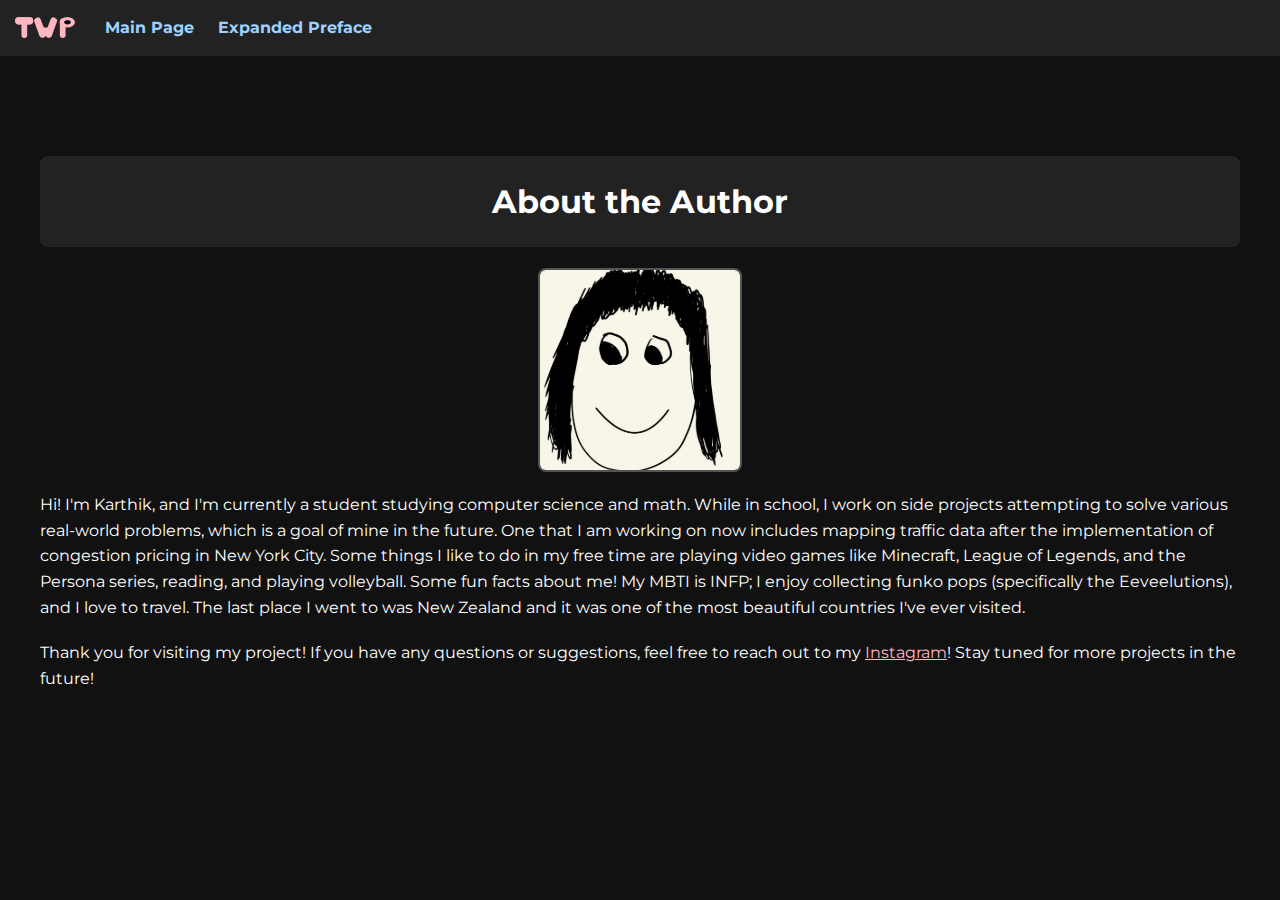
<file: about.html>
<!DOCTYPE html>
<html lang="en">
<head>
  <meta charset="utf-8" />
  <title>About the Author</title>
  <link rel="stylesheet" href="about.css" />
  <link
    href="https://fonts.googleapis.com/css2?family=Montserrat:wght@300;400;700&display=swap"
    rel="stylesheet"
  />
</head>
<body>

  <!-- Site Navigation -->
  <header class="site-nav">
    <img src="images/website-logo.svg" alt="Site Logo" class="site-logo" />
    <nav>
      <!-- Match links used on your main TWP page (twp.html) -->
      <a href="twp.html">Main Page</a>
      <a href="essay.html">Expanded Preface</a>
  </header>

  <div class="wrapper">
    <h1>About the Author</h1>

    <!-- Example portrait -->
    <img src="images/portrait.png" alt="Portrait of me" class="author-portrait" />

    <p>
      Hi! I'm Karthik, and I'm currently a student studying computer science and math. While in school, I work on side projects attempting to solve various real-world problems, which is a goal of mine in the future. One that I am working on now includes mapping traffic data after the implementation of congestion pricing in New York City. Some things I like to do in my free time are playing video games like Minecraft, League of Legends, and the Persona series, reading, and playing volleyball. Some fun facts about me! My MBTI is INFP; I enjoy collecting funko pops (specifically the Eeveelutions), and I love to travel. The last place I went to was New Zealand and it was one of the most beautiful countries I've ever visited.
    </p>

    <p>
      Thank you for visiting my project! If you have any questions or
      suggestions, feel free to reach out to my <a href = "https://www.instagram.com/karthik.830/">Instagram</a>! Stay tuned for more projects in the future!
    </p>
  </div> <!-- end .wrapper -->
  
</body>
</html>
</file>
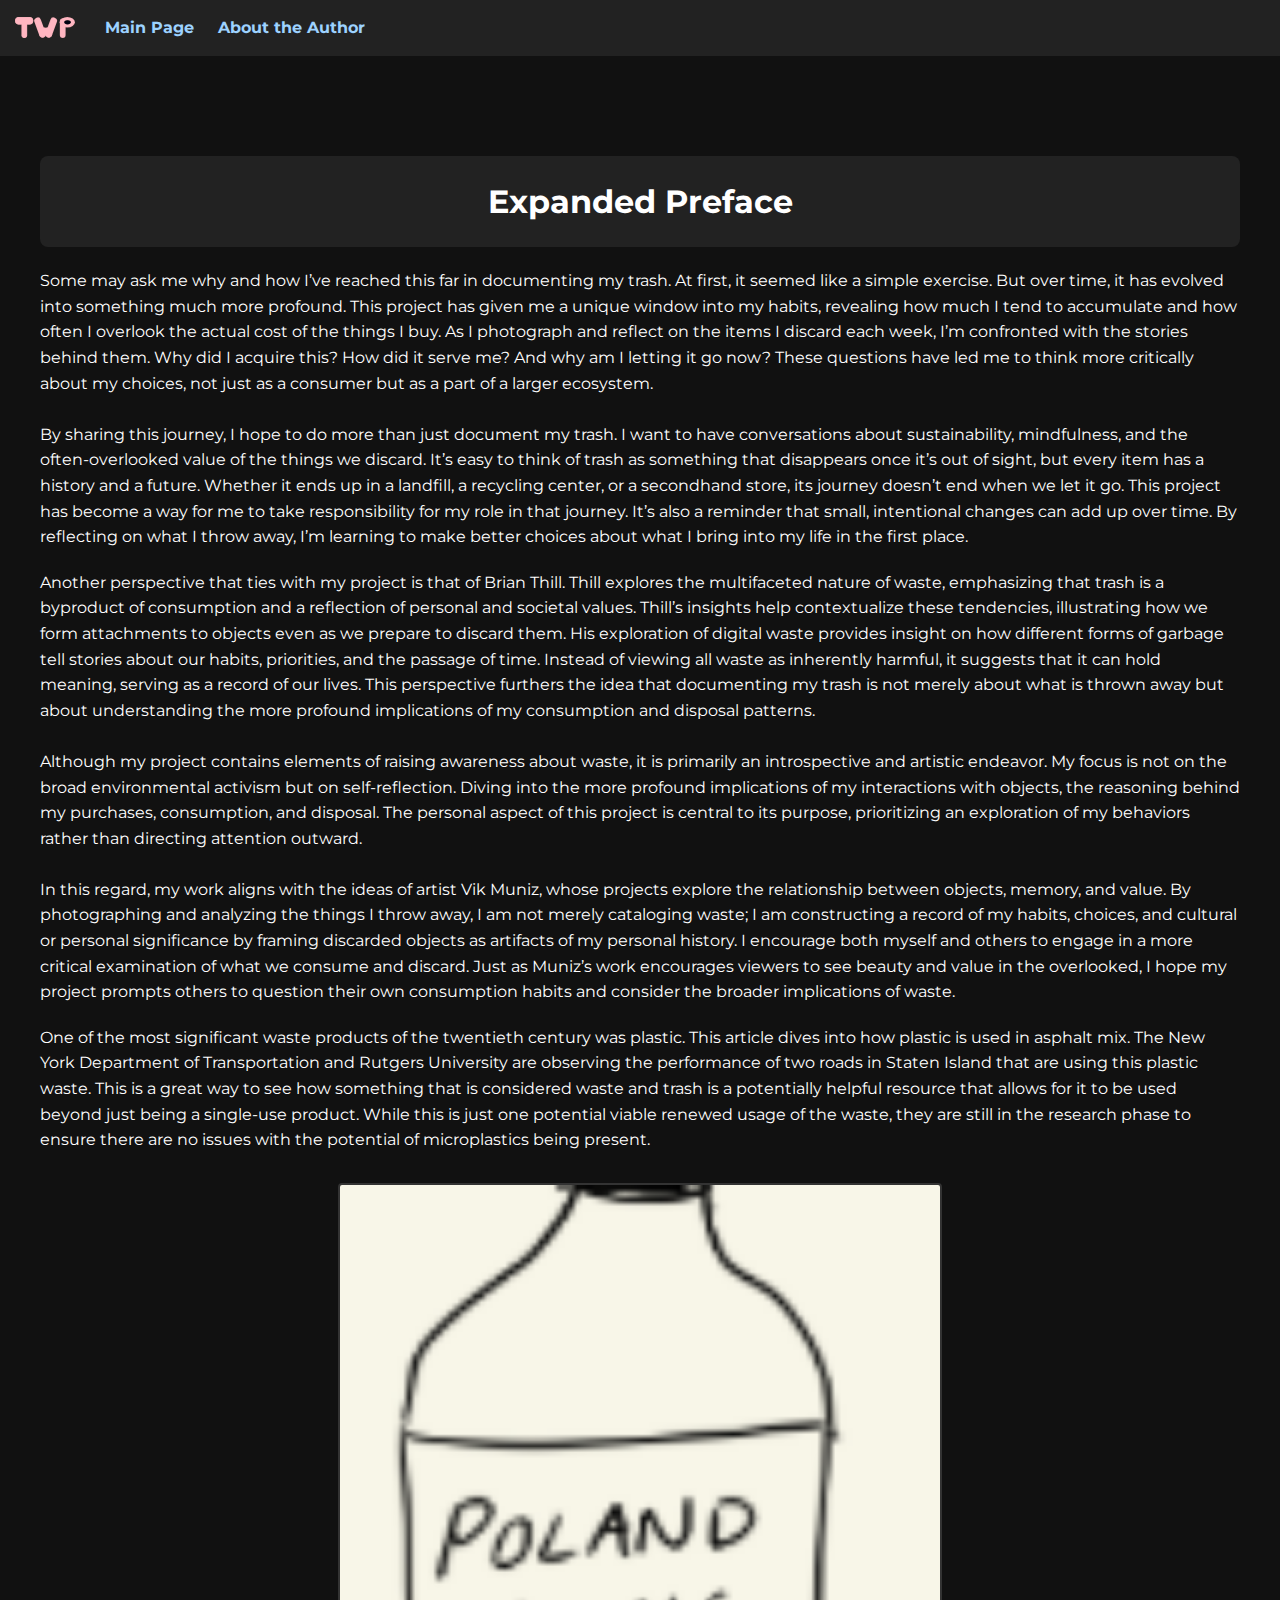
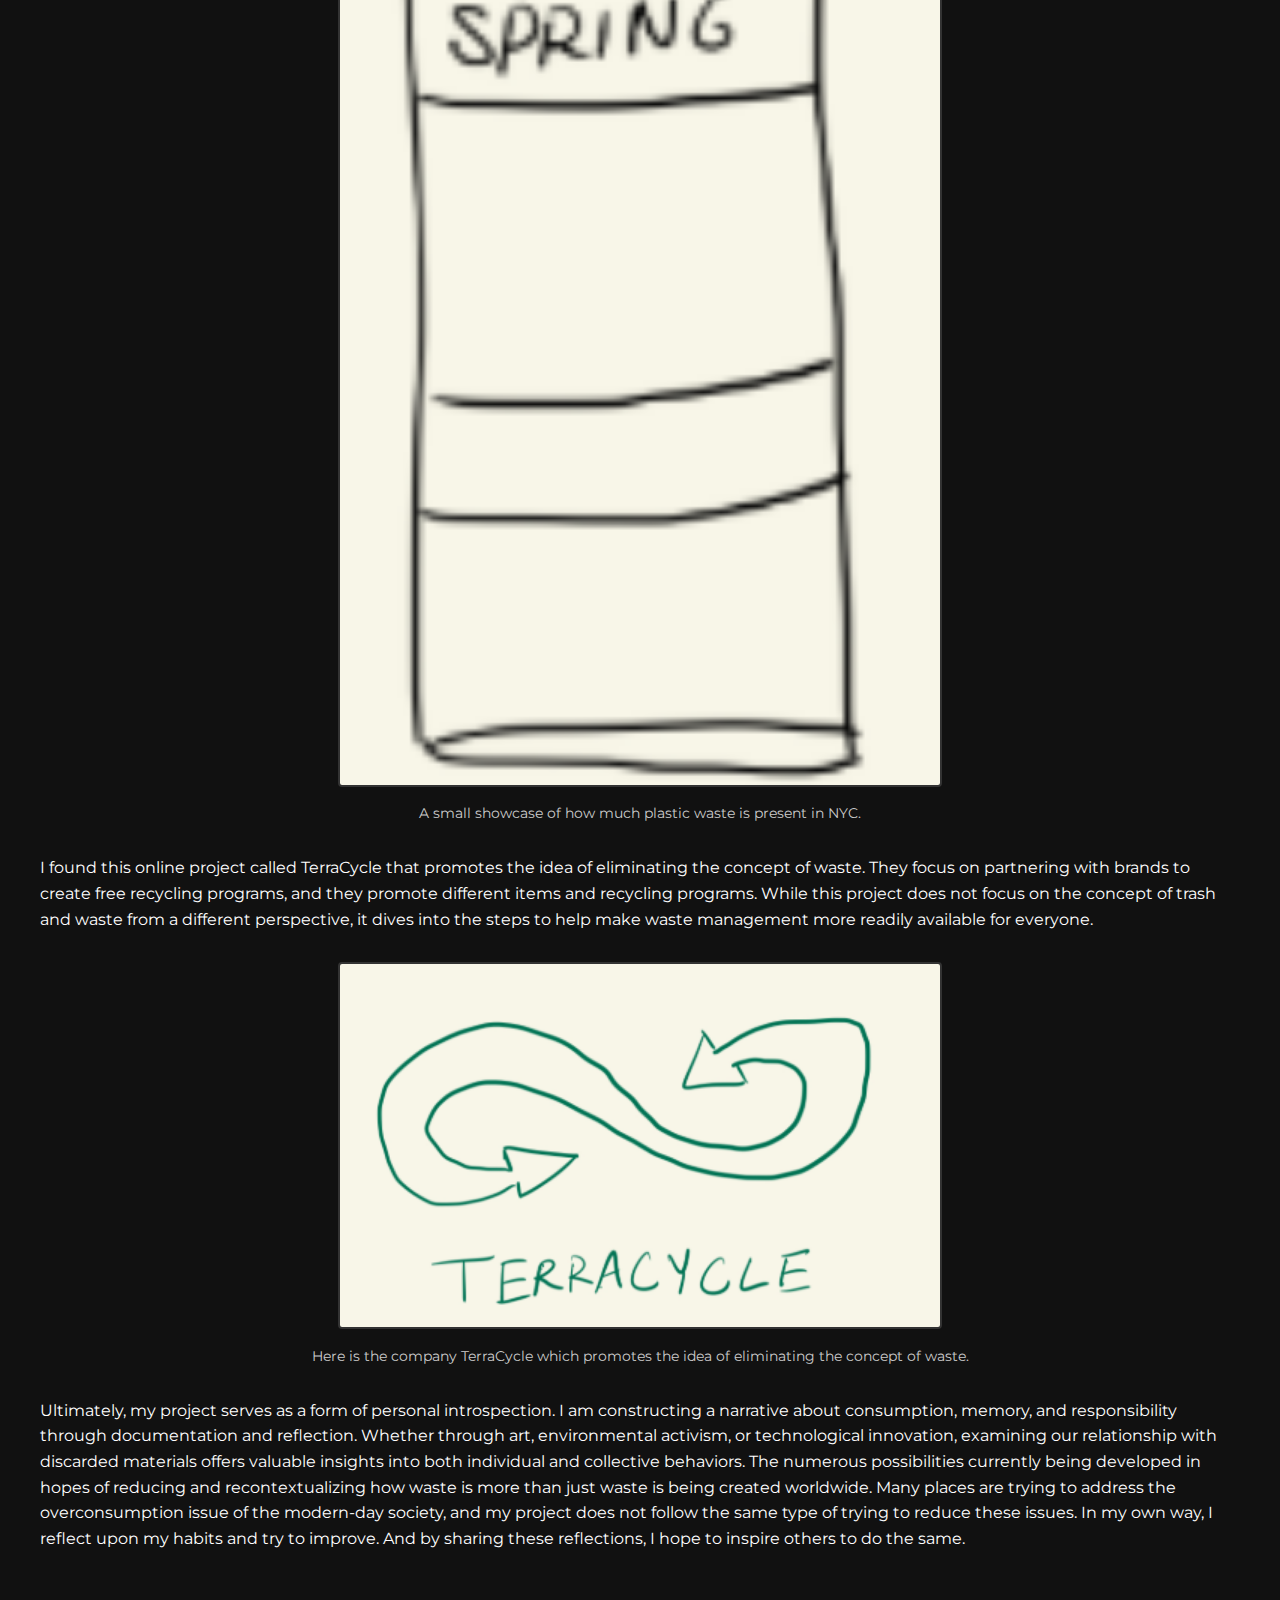
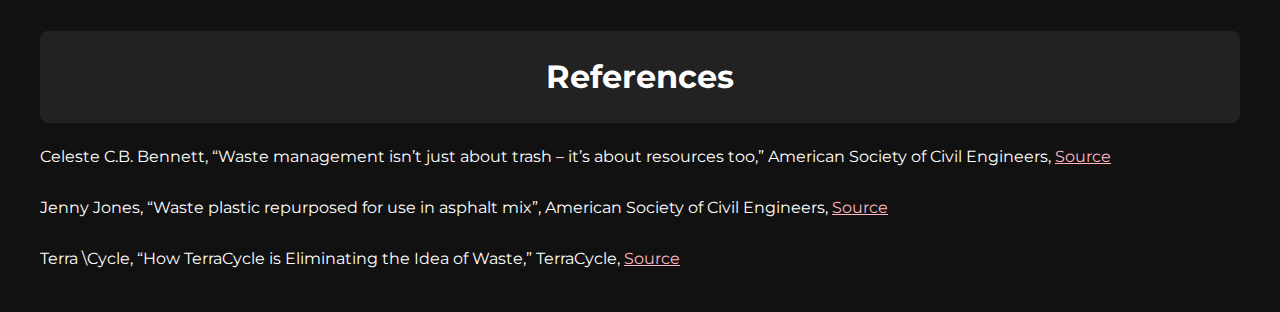
<file: essay.html>
<!DOCTYPE html>
<html lang="en">
<head>
  <meta charset="utf-8" />
  <title>Expanded Preface</title>
  <link rel="stylesheet" href="essay.css" />
  <link
    href="https://fonts.googleapis.com/css2?family=Montserrat:wght@300;400;700&display=swap"
    rel="stylesheet"
  />
</head>
<body>

  <!-- Site Navigation -->
  <header class="site-nav">
    <img src="images/website-logo.svg" alt="Site Logo" class="site-logo" />
    <nav>
      <!-- Match links used on main TWP page (twp.html) -->
      <a href="twp.html">Main Page</a>
      <a href="about.html">About the Author</a>
    </nav>
  </header>

  <div class="wrapper">
    <h1>Expanded Preface</h1>

    <p>
      Some may ask me why and how I’ve reached this far in documenting my trash. At first, it seemed like a simple exercise. But over time, it has evolved into something much more profound. This project has given me a unique window into my habits, revealing how much I tend to accumulate and how often I overlook the actual cost of the things I buy. As I photograph and reflect on the items I discard each week, I’m confronted with the stories behind them. Why did I acquire this? How did it serve me? And why am I letting it go now? These questions have led me to think more critically about my choices, not just as a consumer but as a part of a larger ecosystem.
      <br>
      <br>
      By sharing this journey, I hope to do more than just document my trash. I want to have conversations about sustainability, mindfulness, and the often-overlooked value of the things we discard. It’s easy to think of trash as something that disappears once it’s out of sight, but every item has a history and a future. Whether it ends up in a landfill, a recycling center, or a secondhand store, its journey doesn’t end when we let it go. This project has become a way for me to take responsibility for my role in that journey. It’s also a reminder that small, intentional changes can add up over time. By reflecting on what I throw away, I’m learning to make better choices about what I bring into my life in the first place. 
    </p>
   
    <p>
      Another perspective that ties with my project is that of Brian Thill. Thill explores the multifaceted nature of waste, emphasizing that trash is a byproduct of consumption and a reflection of personal and societal values. Thill’s insights help contextualize these tendencies, illustrating how we form attachments to objects even as we prepare to discard them. His exploration of digital waste provides insight on how different forms of garbage tell stories about our habits, priorities, and the passage of time. Instead of viewing all waste as inherently harmful, it suggests that it can hold meaning, serving as a record of our lives. This perspective furthers the idea that documenting my trash is not merely about what is thrown away but about understanding the more profound implications of my consumption and disposal patterns.
      <br>
      <br>
      Although my project contains elements of raising awareness about waste, it is primarily an introspective and artistic endeavor. My focus is not on the broad environmental activism but on self-reflection. Diving into the more profound implications of my interactions with objects, the reasoning behind my purchases, consumption, and disposal. The personal aspect of this project is central to its purpose, prioritizing an exploration of my behaviors rather than directing attention outward. 
      <br>
      <br>
      In this regard, my work aligns with the ideas of artist Vik Muniz, whose projects explore the relationship between objects, memory, and value. By photographing and analyzing the things I throw away, I am not merely cataloging waste; I am constructing a record of my habits, choices, and cultural or personal significance by framing discarded objects as artifacts of my personal history. I encourage both myself and others to engage in a more critical examination of what we consume and discard. Just as Muniz’s work encourages viewers to see beauty and value in the overlooked, I hope my project prompts others to question their own consumption habits and consider the broader implications of waste.
    </p>    

    <p>
      One of the most significant waste products of the twentieth century was plastic. This article dives into how plastic is used in asphalt mix. The New York Department of Transportation and Rutgers University are observing the performance of two roads in Staten Island that are using this plastic waste. This is a great way to see how something that is considered waste and trash is a potentially helpful resource that allows for it to be used beyond just being a single-use product. While this is just one potential viable renewed usage of the waste, they are still in the research phase to ensure there are no issues with the potential of microplastics being present.
    </p>

    <figure class="illustration">
      <img src="images/plasticWaste.png" alt="Plastic Trash in NYC" />
      <figcaption>
        A small showcase of how much plastic waste is present in NYC.
      </figcaption>
    </figure>
    
    <p>
      I found this online project called TerraCycle that promotes the idea of eliminating the concept of waste. They focus on partnering with brands to create free recycling programs, and they promote different items and recycling programs. While this project does not focus on the concept of trash and waste from a different perspective, it dives into the steps to help make waste management more readily available for everyone.
    </p>

    <figure class="illustration">
      <img src="images/terracycle.png" alt="TerraCycle Logo" />
      <figcaption>
        Here is the company TerraCycle which promotes the idea of eliminating the concept of waste.
      </figcaption>
    </figure>

    <p>
      Ultimately, my project serves as a form of personal introspection. I am constructing a narrative about consumption, memory, and responsibility through documentation and reflection. Whether through art, environmental activism, or technological innovation, examining our relationship with discarded materials offers valuable insights into both individual and collective behaviors. The numerous possibilities currently being developed in hopes of reducing and recontextualizing how waste is more than just waste is being created worldwide. Many places are trying to address the overconsumption issue of the modern-day society, and my project does not follow the same type of trying to reduce these issues. In my own way, I reflect upon my habits and try to improve. And by sharing these reflections, I hope to inspire others to do the same.
    </p>


    <h1>References</h1>
    <p>
      Celeste C.B. Bennett, “Waste management isn’t just about trash – it’s about resources too,” American Society of Civil Engineers, <a href = "https://www.asce.org/publications-and-news/civil-engineering-source/civil-engineering-magazine/article/2024/05/waste-management-isnt-just-about-trash-its-about-resources-too">Source</a>
      <br>
      <br>
      Jenny Jones, “Waste plastic repurposed for use in asphalt mix”, American Society of Civil Engineers, <a href = "https://www.asce.org/publications-and-news/civil-engineering-source/civil-engineering-magazine/article/2023/01/waste-plastic-repurposed-for-use-in-asphalt-mix">Source</a> 
      <br>
      <br>
      Terra \Cycle, “How TerraCycle is Eliminating the Idea of Waste,” TerraCycle, <a href = "https://www.terracycle.com/en-US/?srsltid=AfmBOop6NgO67jSSCJWpng8RgOG5RAlumdCit_CMK6CKSHrkLPGs8oYi">Source</a>

    </p>
  </div> <!-- end .wrapper -->

</body>
</html>
</file>
<file: about.css>
/* Basic Page & Typography */
body {
  font-family: 'Montserrat', sans-serif;
  background-color: #111; /* Dark background for consistency with twp.css */
  color: #fff;
  margin: 0;
  padding: 0;
  line-height: 1.6;
}

.wrapper {
  max-width: 1200px;
  margin: 0 auto; 
  padding: 20px;
}

/* Site Navigation */
.site-nav {
  background: #222;
  padding: 15px;
  display: flex;
  align-items: center;
  justify-content: flex-start;
}

.site-logo {
  width: 60px;
  height: auto;
  margin-right: 20px;
}

.site-nav nav a {
  color: #9dd2ff; /* distinct color for site nav */
  margin: 0 10px;
  text-decoration: none;
  font-weight: bold;
}

.site-nav nav a:hover {
  text-decoration: underline;
}

/* Heading */
h1 {
  text-align: center;
  background: #222;
  padding: 20px;
  border-radius: 8px;
  margin-top: 80px; /* extra space if nav is fixed or near top */
  font-size: 2rem;
}

h2, h3 {
  margin-top: 40px;
  background: #333;
  padding: 10px;
  border-radius: 4px;
  font-size: 1.6rem;
}

/* Paragraph & Links */
p {
  margin: 20px 0;
  font-size: 1rem;
}

a {
  color: #ffb6c1; /* distinct color for links */
  text-decoration: underline;
}

a:hover {
  text-decoration: underline;
  color: #ffc0cb;
}

/* Author Portrait */
.author-portrait {
  display: block;
  margin: 20px auto;
  max-width: 300px;
  height: auto;
  border-radius: 8px;
  border: 2px solid #555;
}

/* Footer (if used) */
footer {
  text-align: center;
  padding: 10px;
  background: #222;
  color: #ffb6c1;
  margin-top: 20px;
  border-radius: 8px;
}
</file>
<file: essay.css>
/* Basic Page & Typography */
body {
  font-family: 'Montserrat', sans-serif;
  background-color: #111; /* Dark background matching twp.css */
  color: #fff;
  margin: 0;
  padding: 0;
  line-height: 1.6;
}

.wrapper {
  max-width: 1200px;
  margin: 0 auto;
  padding: 20px;
}

/* Site Navigation */
.site-nav {
  background: #222;
  padding: 15px;
  display: flex;
  align-items: center;
}

.site-logo {
  width: 60px;
  height: auto;
  margin-right: 20px;
}

.site-nav nav a {
  color: #9dd2ff; /* distinct color for site nav */
  margin: 0 10px;
  text-decoration: none;
  font-weight: bold;
}

.site-nav nav a:hover {
  text-decoration: underline;
}

/* Main Heading */
h1 {
  text-align: center;
  background: #222;
  padding: 20px;
  border-radius: 8px;
  margin-top: 80px; 
  font-size: 2rem;
}

h2, h3 {
  margin-top: 40px;
  background: #333;
  padding: 10px;
  border-radius: 4px;
  font-size: 1.6rem;
}

/* Paragraphs & Links */
p {
  margin: 20px 0;
  font-size: 1rem;
}

a {
  color: #ffb6c1; 
  text-decoration: underline;
}

a:hover {
  color: #ffc0cb;
}

/* Illustrations (if you have images in essay.html) */
.illustration {
  margin: 30px auto;
  text-align: center;
}

.illustration img {
  max-width: 600px;
  width: 100%;
  height: auto;
  border-radius: 4px;
  border: 2px solid #333;
}

.illustration figcaption {
  margin-top: 8px;
  font-size: 0.9rem;
  color: #ccc;
}

/* Footer (if used) */
footer {
  text-align: center;
  padding: 10px;
  background: #222;
  color: #ffb6c1;
  margin-top: 20px;
  border-radius: 8px;
}
</file>
